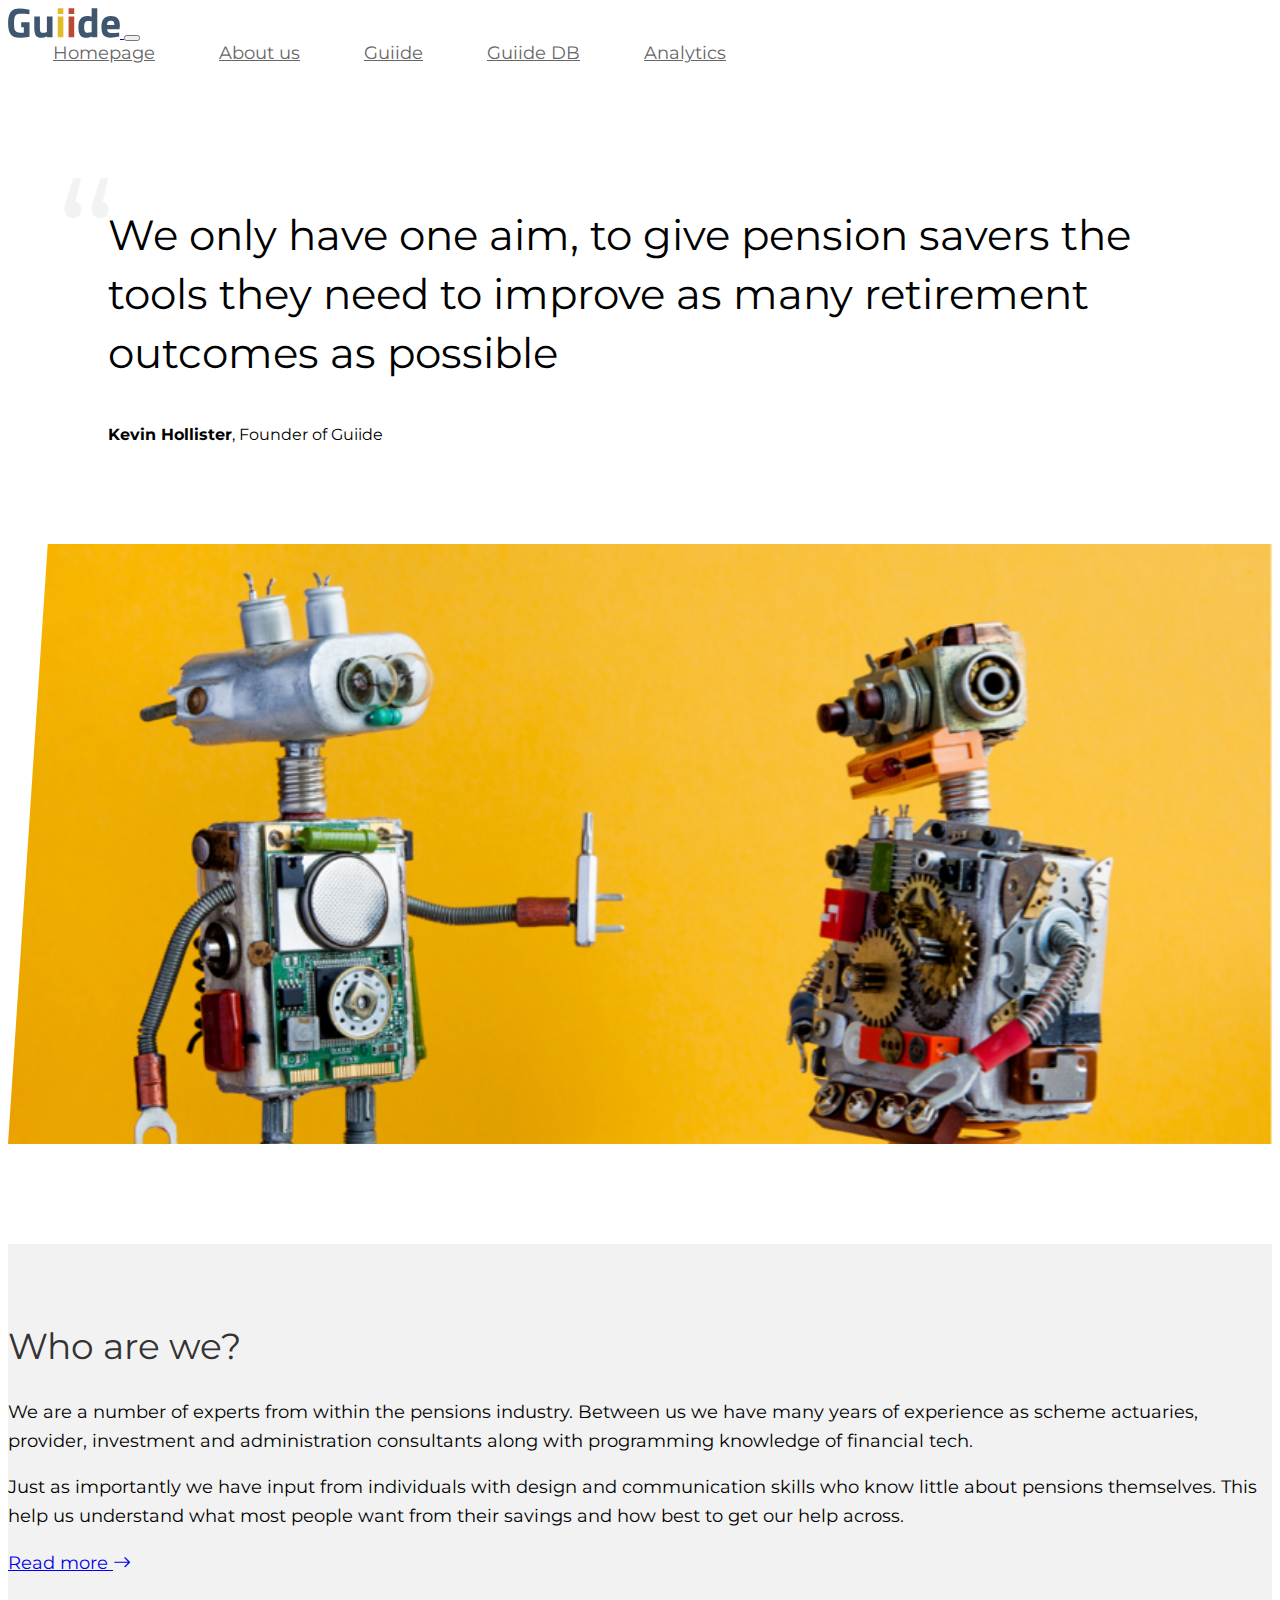
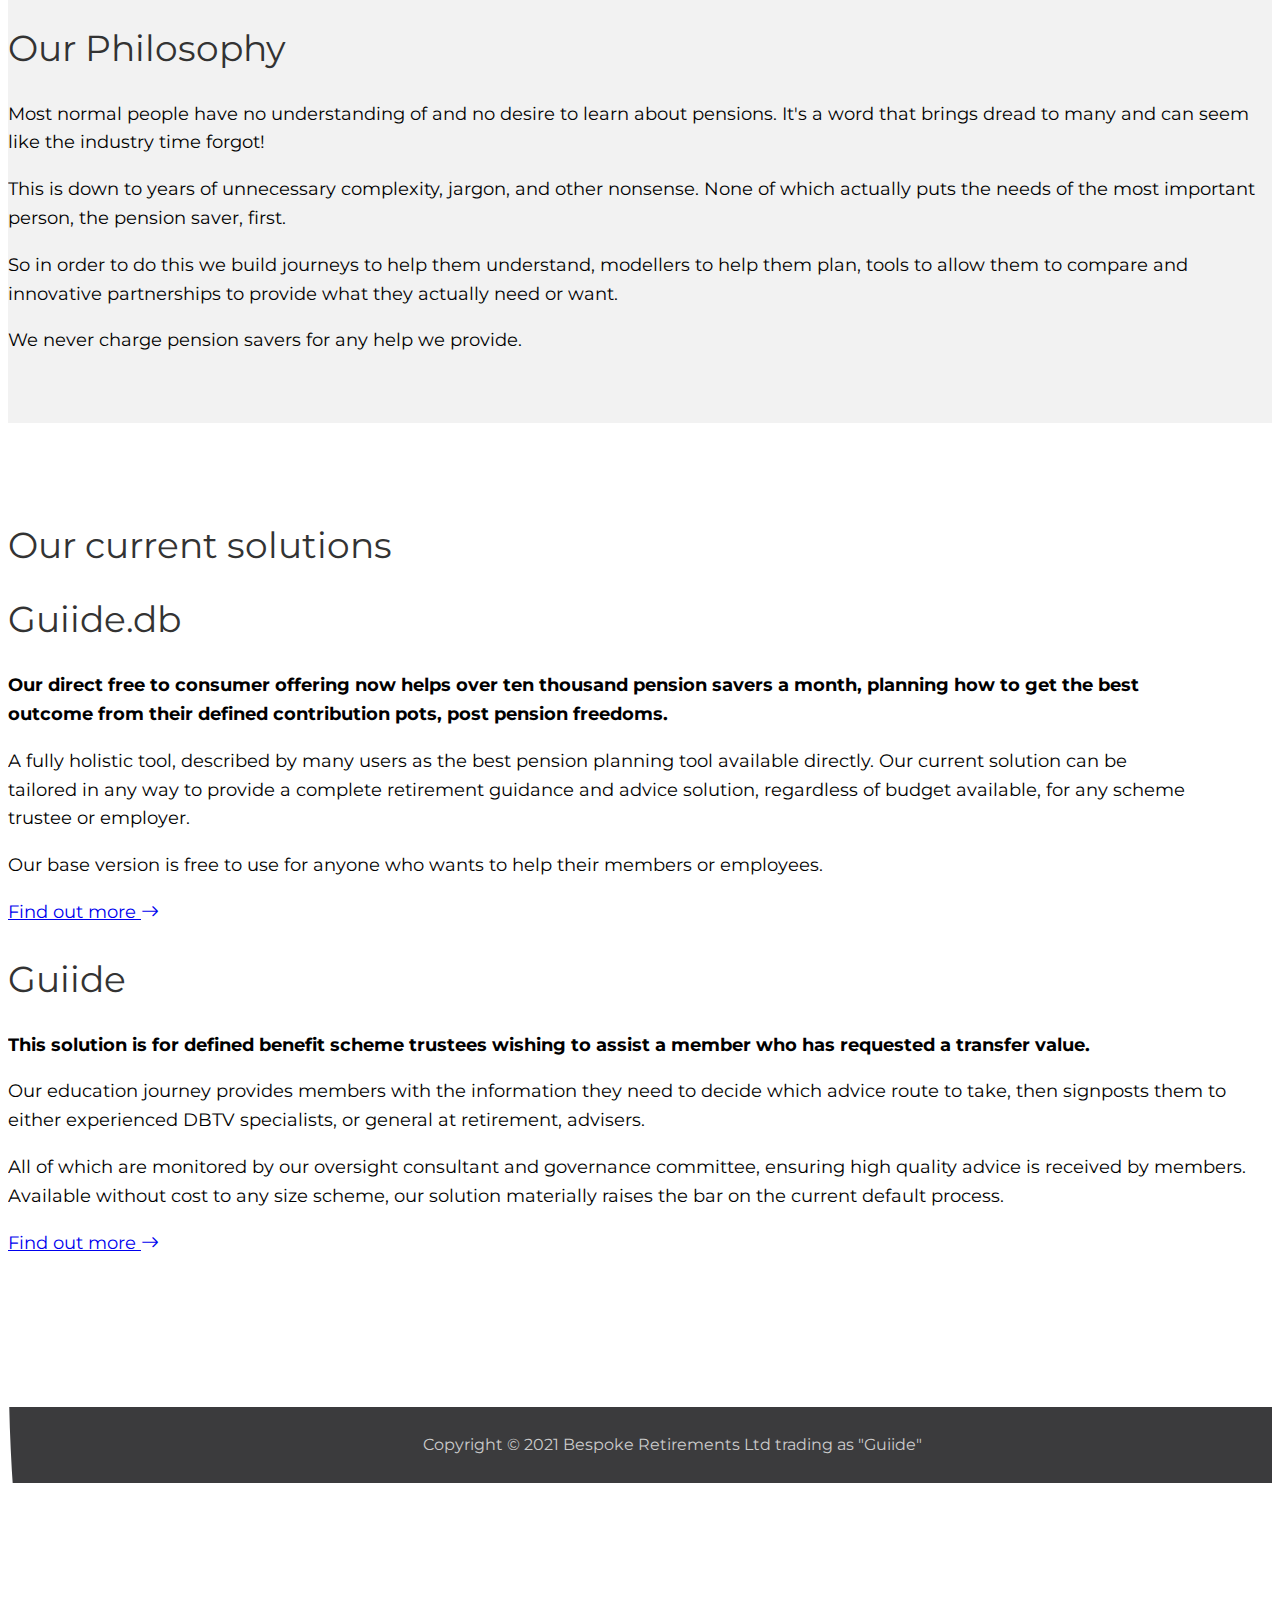
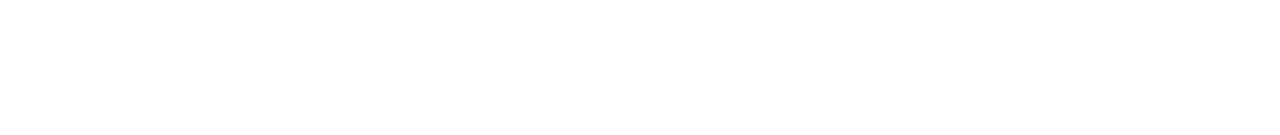
<file: index.html>
<!doctype html>
<html lang="en">
<head>
    <meta charset="utf-8">
    <meta name="viewport" content="width=device-width, initial-scale=1, shrink-to-fit=no">
    <title>Guiide Corporate Prototype</title>

    <link rel="icon" href="images/favicon-32.png" sizes="32x32">
    <link rel="icon" href="images/favicon-128.png" sizes="128x128">
    <link rel="icon" href="images/favicon-192.png" sizes="192x192">
    <link rel="shortcut icon" href="images/favicon-196.png" sizes="196x196">
    <link rel="apple-touch-icon" href="images/favicon-152.png" sizes="152x152">
    <link rel="apple-touch-icon" href="images/favicon-167.png" sizes="167x167">
    <link rel="apple-touch-icon" href="images/favicon-180.png" sizes="180x180">

    <link href="https://cdn.jsdelivr.net/npm/bootstrap@5.1.0/dist/css/bootstrap.min.css" rel="stylesheet" integrity="sha384-KyZXEAg3QhqLMpG8r+8fhAXLRk2vvoC2f3B09zVXn8CA5QIVfZOJ3BCsw2P0p/We" crossorigin="anonymous">
    <link rel="stylesheet" href="https://cdn.jsdelivr.net/npm/bootstrap-icons@1.5.0/font/bootstrap-icons.css">
    <link rel="preconnect" href="https://fonts.googleapis.com">
    <link rel="preconnect" href="https://fonts.gstatic.com" crossorigin>
    <link href="https://fonts.googleapis.com/css2?family=Montserrat:wght@400;500&display=swap" rel="stylesheet">

    <link rel="stylesheet" href="css/styles.css">
</head>
<body class="home">
    <nav class="navbar navbar-expand-lg navbar-light w-100 shadow-sm">
        <div class="container-fluid py-0">
            <a class="navbar-brand" href="index.html">
                <img class="d-block" src="images/guiide-logo.svg" alt="Guiide logo">
            </a>
            <button class="navbar-toggler" type="button" data-bs-toggle="collapse" data-bs-target="#navbarPrimary" aria-controls="navbarPrimary" aria-expanded="false" aria-label="Toggle navigation">
                <span class="navbar-toggler-icon"></span>
            </button>
        
            <div class="collapse navbar-collapse d-lg-flex justify-content-end" id="navbarPrimary">
                <nav class="nav navbar-nav ml-auto">
                    <a class="nav-link" href="index.html">Homepage</a>
                    <a class="nav-link" href="about-us.html">About us</a>
                    <a class="nav-link" href="guiide.html">Guiide</a>
                    <a class="nav-link" href="guiide-db.html">Guiide DB</a>
                    <a class="nav-link" href="analytics.html">Analytics</a>
                </nav>
            </div>
        </div>
    </nav>
    
    <header class="header">
        <div class="container-fluid p-0 h-100">
            <div class="row h-100 d-flex align-content-center">
                <div class="col-lg-6 order-last order-lg-first">
                    <div class="section-quote p-5">
                        <blockquote class="blockquote p-5">
                            <!--<div class="logo">
                                <a href="index.html">
                                    <img src="images/guiide-logo.svg" width="120">
                                </a>
                            </div>-->
                            <p>We only have one aim, to give pension savers the tools they need to improve as many retirement outcomes as possible</p>
                            <footer class="blockquote-footer float-end"><strong>Kevin Hollister</strong>, Founder of Guiide</footer>
                        </blockquote>
                    </div>
                </div>
                <div class="col-lg-6 order-first order-lg-last">
                    <div class="background-two-robots ">
                        <!--<img src="images/wedge.svg">-->
                    </div>
                </div>
            </div>
        </div>
    </header>

    <main role="main">
        <section class="section-text mt-0">
            <div class="row">
                <div class="col-lg-4 offset-lg-1">
                    <h2 class="mb-4">Who are we?</h2>
                    <p>We are a number of experts from within the pensions industry. Between us we have many years of experience as scheme actuaries, provider, investment and administration consultants along with programming knowledge of financial tech.</p>
                    <p>Just as importantly we have input from individuals with design and communication skills who know little about pensions themselves. This help us understand what most people want from their savings and how best to get our help across.</p>
                    <p class="mt-5"><a href="about-us.html" class=text-decoration-none>Read more <i class="bi bi-arrow-right ms-1"></i></a></p>
                </div>
                <div class="col-lg-1 offset-lg-1 pt-5 p-0">
                    <div class="vertical-divider d-flex align-self-start">
                        <div class="center-element"></div>
                    </div>
                </div>
                <div class="col-lg-4">
                    <h2 class="mb-4">Our Philosophy</h2>
                    <p>Most normal people have no understanding of and no desire to learn about pensions. It's a word that brings dread to many and can seem like the industry time forgot!</p>
                    <p>This is down to years of unnecessary complexity, jargon, and other nonsense. None of which actually puts the needs of the most important person, the pension saver, first.</p>
                    <p>So in order to do this we build journeys to help them understand, modellers to help them plan, tools to allow them to compare and innovative partnerships to provide what they actually need or want.</p>
                    <p>We never charge pension savers for any help we provide.</p>
                </div>
            </div>
        </section>

        <section>
            <h2 class="mb-5 text-center">Our current solutions</h2>

            <div class="card mb-5 col-lg-10 mx-auto">
                <div class="row g-0">
                    <div class="col-lg-5">
                        <div class="guiide-dg-card-background rounded-start">
                            <img src="images/curve-right.svg" class="curve-right">
                        </div>
                    </div>
                    <div class="col-lg-7">
                        <div class="card-body p-5">
                            <h2>Guiide.db</h2>
                            <p class="card-text"><strong>Our direct free to consumer offering now helps over ten thousand pension savers a month, planning how to get the best outcome from their defined contribution pots, post pension freedoms.</strong></p>
                            <p>A fully holistic tool, described by many users as the best pension planning tool available directly. Our current solution can be tailored in any way to provide a complete retirement guidance and advice solution, regardless of budget available, for any scheme trustee or employer.</p>
                            <p>Our base version is free to use for anyone who wants to help their members or employees.</p>
                            <p class="mb-0 float-start float-sm-end"><a href="guiide-db.html" class=text-decoration-none>Find out more <i class="bi bi-arrow-right ms-1"></i></a></p>
                        </div>
                    </div>
                </div>
            </div>

            <div class="card mb-3 col-lg-10 mx-auto">
                <div class="row g-0">
                    <div class="col-lg-7 order-last order-lg-first">
                        <div class="card-body p-5">
                            <h2>Guiide</h2>
                            <p class="card-text"><strong>This solution is for defined benefit scheme trustees wishing to assist a member who has requested a transfer value.</strong></p>
                            <p>Our education journey provides members with the information they need to decide which advice route to take, then signposts them to either experienced DBTV specialists, or general at retirement, advisers.</p>
                            <p>All of which are monitored by our oversight consultant and governance committee, ensuring high quality advice is received by members. Available without cost to any size scheme, our solution materially raises the bar on the current default process.</p>
                            <p class="mb-0 mt-4"><a href="guiide.html" class=text-decoration-none>Find out more <i class="bi bi-arrow-right ms-1"></i></a></p>
                        </div>
                    </div>
                    <div class="col-lg-5 order-first order-lg-last">
                        <div class="guiide-card-background rounded-end">
                            <img src="images/curve-left.svg" class="curve-left">
                        </div>
                    </div>
                </div>
            </div>
        </section>
    </main>

    <footer class="footer">
        <div class="container">
            <p class="copyright">Copyright &copy; 2021 Bespoke Retirements Ltd trading as "Guiide"</p>
        </div>
    </footer>

    <script src="https://cdn.jsdelivr.net/npm/bootstrap@5.1.0/dist/js/bootstrap.bundle.min.js" integrity="sha384-U1DAWAznBHeqEIlVSCgzq+c9gqGAJn5c/t99JyeKa9xxaYpSvHU5awsuZVVFIhvj" crossorigin="anonymous"></script>
    
</body>
</html>
</file>
<file: css/styles.css>
@charset "UTF-8";
/* sass --watch scss/styles.scss css/styles.css  */
html,
body {
  overflow-x: hidden;
}

/*.container-fluid {
    max-width: 1480px;
}*/
.logo {
  position: absolute;
  top: 50px;
}

.home .logo {
  top: -78px;
  margin-left: 3px;
}

@media (max-width: 992px) {
  header .intro-text {
    padding: 25px;
  }
}
section {
  position: relative;
  margin: 100px 0;
}

@media (max-width: 992px) {
  main > section {
    margin-top: 75px;
    padding: 0 25px;
  }
}
@media (min-width: 992px) {
  .section-text {
    padding-top: 100px;
    padding-bottom: 100px;
  }
}
.section-text {
  background-color: #f2f2f2;
  padding-top: 50px;
  padding-bottom: 50px;
}

.section-quote {
  padding-top: 100px;
  padding-bottom: 100px;
  /*blockquote:after {
      content: '”';
      right: 0rem;
      bottom: 5rem;
  }*/
}
.section-quote blockquote {
  position: relative;
  margin: 0;
  padding-left: 0 !important;
  padding-right: 0 !important;
}
@media (min-width: 992px) {
  .section-quote blockquote {
    padding-left: 100px !important;
    padding-right: 100px !important;
  }
}
.section-quote blockquote:before,
.section-quote blockquote:after {
  position: absolute;
  color: #f2f2f2;
  font-size: 10rem;
  width: 4rem;
  height: 4rem;
}
.section-quote blockquote:before {
  content: "“";
  left: 3rem;
  top: -4rem;
}
@media (max-width: 576px) {
  .section-quote blockquote:before {
    left: -3rem;
    top: -5rem;
  }
}
@media (max-width: 576px) {
  .section-quote blockquote:after {
    right: -2rem;
    bottom: 5rem;
  }
}
.section-quote p {
  font-size: 42px;
  line-height: 1.4;
}
@media (max-width: 768px) {
  .section-quote p {
    font-size: 32px;
  }
}
.section-quote .blockquote-footer {
  margin-top: 25px;
}
.section-quote cite {
  line-height: 3;
  text-align: left;
}

.vertical-divider {
  display: table;
  text-align: center;
  height: 100%;
  width: 100%;
}
.vertical-divider .center-element {
  position: relative;
  display: table-cell;
  vertical-align: middle;
}
.vertical-divider .center-element:before, .vertical-divider .center-element:after {
  position: absolute;
  content: "";
  width: 1px;
  left: 50%;
  border-left: 1px solid #ccc;
}
.vertical-divider .center-element:before {
  bottom: 50%;
  top: 0;
}
.vertical-divider .center-element:after {
  top: 50%;
  bottom: 0;
}

body {
  font-family: "Montserrat", "Helvetica Neue", Helvetica, Arial, sans-serif;
}

h1 {
  font-family: "Montserrat", "Helvetica Neue", Helvetica, Arial, sans-serif;
  margin-bottom: 20px;
  color: #fff;
  font-size: 26px;
}

.home .header h1 {
  margin-bottom: 0;
  font-size: 78px;
  font-weight: 800;
  text-align: center;
}
@media (max-width: 576px) {
  .home .header h1 {
    font-size: 60px;
  }
}
.home .header .sub-heading {
  text-align: center;
  max-width: 480px;
  margin: auto;
  color: #fff;
  font-size: 20px;
}
@media (max-width: 576px) {
  .home .header .sub-heading {
    padding-left: 25px;
    padding-right: 25px;
  }
}

h2 {
  font-family: "Montserrat", "Helvetica Neue", Helvetica, Arial, sans-serif;
  font-size: 36px;
  font-weight: 400;
  color: #333;
  margin-bottom: 30px;
}
h2 em {
  color: #3E566E;
  font-style: normal;
}

@media (max-width: 768px) {
  header h2 {
    font-size: 36px;
  }
}
@media (max-width: 1200px) {
  h2 {
    font-size: 40px;
  }
}
@media (max-width: 768px) {
  h2 {
    font-size: 36px;
  }
}
@media (max-width: 576px) {
  h2 {
    font-size: 26px;
  }
}
p, li {
  font-size: 18px;
  line-height: 1.6;
}

@media (max-width: 1200px) {
  p, li {
    font-size: 16px;
  }
}
h2 + p.lead {
  font-size: 20px;
  color: #333;
  max-width: 600px;
  margin: 0 auto;
}

@media (min-width: 768px) {
  h2 + p.lead {
    max-width: 580px;
    margin: 0 auto;
  }
}
h2 + p.lead:after {
  content: "";
  /* This is necessary for the pseudo element to work. */
  display: block;
  /* This will put the pseudo element on its own line. */
  margin: 0 auto;
  width: 100px;
  /* Change this to whatever width you want. */
  padding-top: 20px;
  /* This creates some space between the element and the border. */
  border-bottom: 5px solid #0d6efd;
  /* This creates the border. Replace black with whatever color you want. */
}

@media (max-width: 576px) {
  h2 + p.lead {
    font-size: 18px;
  }
}
.footer h2 {
  font-weight: 800;
  color: #fff;
  margin-bottom: 0;
  text-align: center;
}
@media (min-width: 992px) {
  .footer h2 {
    line-height: 0.7;
  }
}
.footer p {
  text-align: center;
  color: #eee;
}
@media (min-width: 576px) {
  .footer p {
    font-size: 18px;
  }
}
@media (min-width: 576px) {
  .footer h2 + p {
    white-space: nowrap;
  }
}
@media (max-width: 768px) {
  .footer {
    /*[class*='col-'] + [class*='col-'] {
        margin-top: 50px;
    }*/
  }
  .footer [class*=col-] {
    margin: auto;
  }
}
.footer small {
  color: #888;
  white-space: nowrap;
}
.footer a {
  color: #fff;
  font-weight: 600;
}
.footer .copyright {
  padding: 0 20px;
  color: #ccc;
  font-size: 16px;
}

.banner-xl h2 {
  font-family: "Montserrat", "Helvetica Neue", Helvetica, Arial, sans-serif;
  font-weight: 700;
  font-size: 78px;
  color: #fff;
  text-transform: uppercase;
}
@media (max-width: 1200px) {
  .banner-xl h2 {
    font-size: 64px;
  }
}
@media (max-width: 1200px) {
  .banner-xl h2 {
    font-size: 52px;
  }
}
@media (max-width: 576px) {
  .banner-xl h2 {
    font-size: 46px;
  }
}
.banner-xl p {
  color: #fff;
  font-size: 28px;
}
@media (max-width: 992px) {
  .banner-xl p {
    font-size: 24px;
  }
}
@media (max-width: 576px) {
  .banner-xl p {
    font-size: 20px;
  }
}

.btn-cta {
  background-color: #3E566E;
  border-color: #3E566E;
  color: #fff;
  border-radius: 50px;
  padding: 15px 30px;
  font-size: 19px;
}
.btn-cta:hover {
  color: #fff;
  background-color: #47637e;
}

@media (max-width: 576px) {
  .btn-cta {
    display: block;
    margin-top: 30px;
  }
}
@media (min-width: 768px) {
  .navbar {
    padding-top: 0;
    padding-bottom: 0;
  }
}
.navbar-brand > img {
  width: 112px;
}

@media (max-width: 1200px) {
  .navbar > .container-fluid {
    padding-left: 50px !important;
    padding-right: 50px !important;
  }
}
@media (max-width: 992px) {
  .navbar > .container-fluid {
    padding-left: 25px !important;
    padding-right: 25px !important;
  }
}
/*@media (min-width: $sm) {
    .navbar {
        padding-top: 40px;
    }
}*/
.navbar-nav {
  position: relative;
  z-index: 999;
}
.navbar-nav .nav-link {
  margin-left: 30px;
  padding: 19px 15px 15px !important;
  font-size: 18px;
  border-bottom: 4px solid transparent;
}
.navbar-nav .nav-link.hover, .navbar-nav .nav-link.active {
  color: #000;
  border-bottom: 4px solid #3E566E;
}
@media (max-width: 992px) {
  .navbar-nav .nav-link {
    text-align: center;
    display: inline-block;
  }
}

.home .navbar-nav a {
  color: #666 !important;
}
.home .navbar-nav a.hover {
  color: #fff;
  border-bottom: 4px solid #3E566E;
}

@media (max-width: 576px) {
  .navbar-nav {
    margin-top: 45px;
  }
  .navbar-nav .nav-link {
    margin-left: 10px;
    margin-right: 10px;
  }
}
.analytics-iframe {
  width: 100%;
  height: 300px;
  border: none;
}

@media (min-width: 768px) {
  .analytics-iframe {
    height: 560px;
  }
}
@media (min-width: 992px) {
  .analytics-iframe {
    height: 700px;
  }
}
@media (min-width: 1200px) {
  .analytics-iframe {
    height: 1000px;
  }
}
@media (min-width: 1400px) {
  .analytics-iframe {
    height: 1200px;
  }
}
.card {
  border-radius: 20px;
}
.card .rounded-start {
  border-bottom-left-radius: 20px !important;
  border-top-left-radius: 20px !important;
}
@media (max-width: 768px) {
  .card .rounded-start {
    border-bottom-left-radius: 0 !important;
    border-top-right-radius: 20px !important;
  }
}
.card .rounded-end {
  border-bottom-right-radius: 20px !important;
  border-top-right-radius: 20px !important;
}
@media (max-width: 768px) {
  .card .rounded-end {
    border-bottom-right-radius: 0 !important;
    border-top-left-radius: 20px !important;
  }
}

.background-two-robots {
  height: 600px;
  background-image: url("../images/wedge.svg"), url("../images/robot-passing-tool-to-second-robot.png");
  background-position: left bottom, 50% 50%;
  background-repeat: no-repeat, no-repeat;
  background-size: auto, cover;
}

@media (max-width: 992px) {
  .background-two-robots {
    background-image: url("../images/robot-passing-tool-to-second-robot.png");
    background-position: 50% 50%;
    background-repeat: no-repeat;
    background-size: cover;
  }
}
.background-guiide-db {
  height: 600px;
  background-image: url("../images/wedge.svg"), url("../images/tin-robot-with-controls.png");
  background-position: left bottom, 50% 50%;
  background-repeat: no-repeat, no-repeat;
  background-size: auto, cover;
}

@media (max-width: 992px) {
  .background-guiide-db {
    background-image: url("../images/tin-robot-with-controls.png");
    background-position: 50% 50%;
    background-repeat: no-repeat;
    background-size: cover;
  }
}
.toy-robot-with-goggles {
  height: 600px;
  background-image: url("../images/wedge.svg"), url("../images/toy-robot-with-goggles.png");
  background-position: left bottom, 50% 50%;
  background-repeat: no-repeat, no-repeat;
  background-size: auto, cover;
}

@media (max-width: 992px) {
  .toy-robot-with-goggles {
    background-image: url("../images/toy-robot-with-goggles.png");
    background-position: 50% 50%;
    background-repeat: no-repeat;
    background-size: cover;
  }
}
.toy-robot-holding-sim-card {
  height: 600px;
  background-image: url("../images/wedge.svg"), url("../images/toy-robot-holding-sim-card.png");
  background-position: left bottom, 50% 50%;
  background-repeat: no-repeat, no-repeat;
  background-size: auto, cover;
}

@media (max-width: 992px) {
  .toy-robot-holding-sim-card {
    background-image: url("../images/toy-robot-holding-sim-card.png");
    background-position: 50% 50%;
    background-repeat: no-repeat;
    background-size: cover;
  }
}
.making-toy-robots {
  height: 600px;
  background-image: url("../images/wedge.svg"), url("../images/making-toy-robots.png");
  background-position: left bottom, 50% 50%;
  background-repeat: no-repeat, no-repeat;
  background-size: auto, cover;
}

@media (max-width: 992px) {
  .making-toy-robots {
    background-image: url("../images/making-toy-robots.png");
    background-position: 50% 50%;
    background-repeat: no-repeat;
    background-size: cover;
  }
}
.wedge {
  background: url("../images/wedge.svg") 0 0 no-repeat;
}

@media (max-width: 768px) {
  .background-two-robots,
.background-guiide-db,
.toy-robot-with-goggles,
.toy-robot-holding-sim-card,
.making-toy-robots {
    height: auto;
    min-height: 512px;
  }
}
@media (max-width: 576px) {
  .background-two-robots,
.background-guiide-db,
.toy-robot-with-goggles,
.toy-robot-holding-sim-card,
.making-toy-robots {
    min-height: 340px;
  }
}
.guiide-dg-card-background {
  height: 100%;
  background: url("../images/robot.png") left bottom no-repeat;
  background-size: cover;
}

@media (max-width: 1200px) {
  .guiide-dg-card-background {
    background-position: -80px top;
  }
}
.guiide-card-background {
  height: 100%;
  background: url("../images/card-guiide.png") right top no-repeat;
  background-size: cover;
}

/*@media (max-width: $xl) {
    .guiide-card-background {
        background-position: -390px top;
    }
}*/
/*@media (max-width: $md) {
    .guiide-card-background, 
    .guiide-dg-card-background {
        height: 270px;
        background-size: contain;
    }
}*/
.curve-left {
  float: left;
  height: 100%;
  margin-left: -1px;
}

.curve-right {
  float: right;
  height: 100%;
  margin-right: -1px;
}

@media (max-width: 768px) {
  .curve-left,
.curve-right {
    visibility: hidden;
  }
}
.footer {
  margin-top: 150px;
  padding: 25px 0;
  background-color: #3B3B3D;
  color: #fff;
}
.footer p {
  margin: 0;
}
.footer i {
  font-size: 36px;
  margin-bottom: 15px;
  text-align: center;
}

/*# sourceMappingURL=styles.css.map */
</file>
